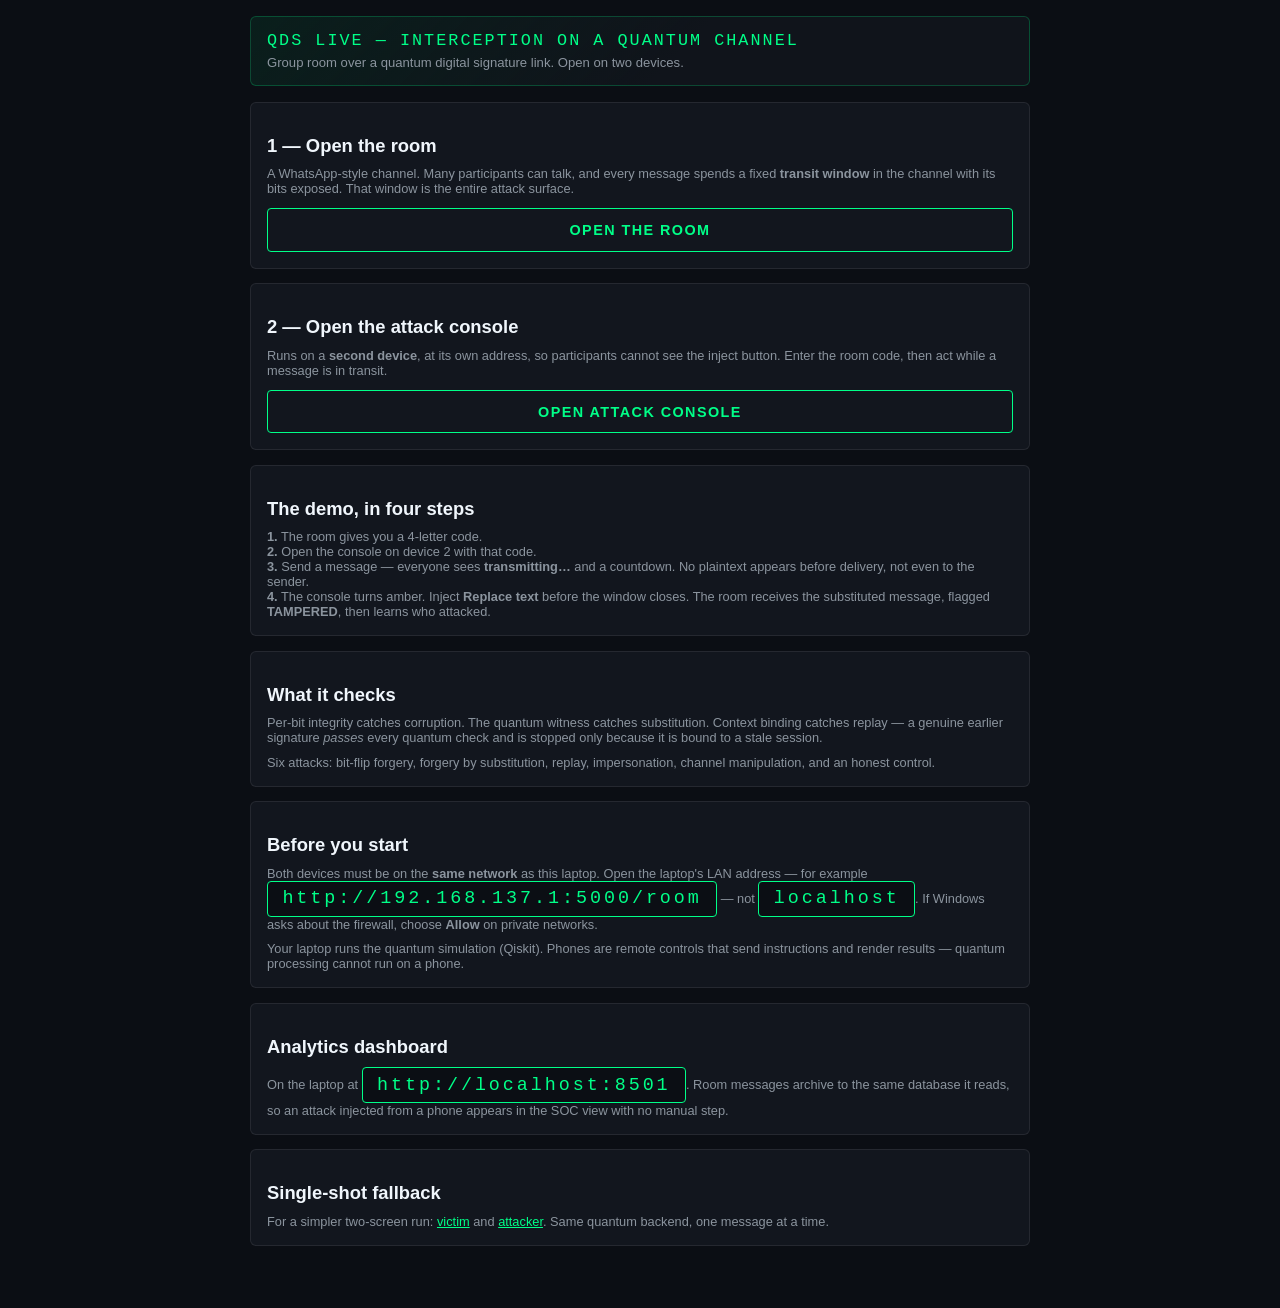
<file: templates/index.html>
<!DOCTYPE html>
<html lang="en">
<head>
<meta charset="utf-8">
<meta name="viewport" content="width=device-width, initial-scale=1.0">
<title>Quantum Digital Signature — Live Channel Demo</title>
<link rel="stylesheet" href="/static/style.css">
</head>
<body>
<div class="wrap">
  <div class="banner">
    <div class="title">QDS LIVE — INTERCEPTION ON A QUANTUM CHANNEL</div>
    <div class="sub">Group room over a quantum digital signature link. Open on two devices.</div>
  </div>

  <div class="card">
    <h1>1 — Open the room</h1>
    <p class="note">A WhatsApp-style channel. Many participants can talk, and every
    message spends a fixed <b>transit window</b> in the channel with its bits
    exposed. That window is the entire attack surface.</p>
    <a href="/room"><button class="ghost">OPEN THE ROOM</button></a>
  </div>

  <div class="card">
    <h1>2 — Open the attack console</h1>
    <p class="note">Runs on a <b>second device</b>, at its own address, so participants
    cannot see the inject button. Enter the room code, then act while a message
    is in transit.</p>
    <a href="/attack"><button class="ghost">OPEN ATTACK CONSOLE</button></a>
  </div>

  <div class="card">
    <h1>The demo, in four steps</h1>
    <p class="note">
      <b>1.</b> The room gives you a 4-letter code.<br>
      <b>2.</b> Open the console on device 2 with that code.<br>
      <b>3.</b> Send a message — everyone sees <b>transmitting…</b> and a countdown.
      No plaintext appears before delivery, not even to the sender.<br>
      <b>4.</b> The console turns amber. Inject <b>Replace text</b> before the
      window closes. The room receives the substituted message, flagged
      <b>TAMPERED</b>, then learns who attacked.
    </p>
  </div>

  <div class="card">
    <h1>What it checks</h1>
    <p class="note">Per-bit integrity catches corruption. The quantum witness catches
    substitution. Context binding catches replay — a genuine earlier signature
    <i>passes</i> every quantum check and is stopped only because it is bound to a
    stale session.</p>
    <p class="note">Six attacks: bit-flip forgery, forgery by substitution, replay,
    impersonation, channel manipulation, and an honest control.</p>
  </div>

  <div class="card">
    <h1>Before you start</h1>
    <p class="note">Both devices must be on the <b>same network</b> as this laptop.
    Open the laptop's LAN address — for example
    <span class="chip">http://192.168.137.1:5000/room</span> — not
    <span class="chip">localhost</span>. If Windows asks about the firewall,
    choose <b>Allow</b> on private networks.</p>
    <p class="note">Your laptop runs the quantum simulation (Qiskit). Phones are
    remote controls that send instructions and render results — quantum
    processing cannot run on a phone.</p>
  </div>

  <div class="card">
    <h1>Analytics dashboard</h1>
    <p class="note">On the laptop at <span class="chip">http://localhost:8501</span>.
    Room messages archive to the same database it reads, so an attack injected
    from a phone appears in the SOC view with no manual step.</p>
  </div>

  <div class="card">
    <h1>Single-shot fallback</h1>
    <p class="note">For a simpler two-screen run: <a href="/victim">victim</a> and
    <a href="/attacker">attacker</a>. Same quantum backend, one message at a time.</p>
  </div>
</div>
</body>
</html>
</file>
<file: static/style.css>
:root {
  --bg: #0b0e14;
  --card: #12161e;
  --line: rgba(0,255,136,0.22);
  --green: #00ff88;
  --amber: #ffc400;
  --red: #ff2d55;
  --text: #c9d1d9;
  --muted: #8b949e;
}
* { box-sizing: border-box; margin: 0; padding: 0; }
body {
  background: var(--bg);
  color: var(--text);
  font-family: "Segoe UI", Roboto, Helvetica, Arial, sans-serif;
  padding: 1rem 0.85rem 3rem;
  -webkit-text-size-adjust: 100%;
}
.wrap { max-width: 780px; margin: 0 auto; }
.banner {
  border: 1px solid var(--line);
  background: linear-gradient(135deg, rgba(0,255,136,0.07), #10141b 55%);
  padding: 0.9rem 1rem; margin-bottom: 1rem; border-radius: 6px;
}
.title { font-family: Consolas, "Courier New", monospace; color: var(--green);
  font-size: 1.05rem; letter-spacing: 0.12em; }
.sub { color: var(--muted); font-size: 0.82rem; margin-top: 0.3rem; }
h1 { font-size: 1.15rem; margin: 1rem 0 0.6rem; color: #f0f6fc; }
.card {
  background: var(--card); border: 1px solid rgba(255,255,255,0.08);
  border-radius: 6px; padding: 1rem; margin-bottom: 0.9rem;
}
label { display: block; font-size: 0.72rem; letter-spacing: 0.14em;
  text-transform: uppercase; color: var(--muted); margin-bottom: 0.4rem; }
input, select, textarea {
  width: 100%; background: #0b0e14; border: 1px solid rgba(255,255,255,0.14);
  color: var(--text); padding: 0.7rem 0.75rem; border-radius: 4px;
  font-family: Consolas, "Courier New", monospace; font-size: 0.95rem;
}
button {
  width: 100%; margin-top: 0.75rem; padding: 0.8rem;
  background: linear-gradient(90deg, #00c46a, var(--green));
  color: #04110a; border: 0; border-radius: 4px; font-weight: 700;
  letter-spacing: 0.1em; cursor: pointer; font-size: 0.9rem;
}
button:hover { filter: brightness(1.08); }
button:disabled { opacity: 0.45; cursor: not-allowed; }
button.ghost {
  background: transparent; border: 1px solid var(--green); color: var(--green);
}
.msg { border: 1px solid rgba(255,255,255,0.08); border-radius: 5px;
  padding: 0.75rem 0.85rem; margin: 0.5rem 0; }
.msg-label { font-size: 0.66rem; letter-spacing: 0.16em; text-transform: uppercase;
  color: var(--muted); }
.msg-value { font-family: Consolas, "Courier New", monospace; font-size: 1.05rem;
  margin-top: 0.3rem; word-break: break-all; color: #e6edf3; }
.msg-value.good { color: var(--green); }
.msg-value.bad { color: var(--red); }
.chip { font-family: Consolas, monospace; background: #0b0e14;
  border: 1px solid var(--green); color: var(--green); padding: 0.4rem 0.9rem;
  border-radius: 4px; font-size: 1.15rem; letter-spacing: 0.16em;
  display: inline-block; }
.verdict { padding: 0.4rem 0.9rem; border-radius: 4px; font-family: Consolas, monospace;
  letter-spacing: 0.1em; display: inline-block; font-size: 0.9rem; }
.v-ok { background: rgba(0,255,136,0.15); color: var(--green); border: 1px solid var(--green); }
.v-suspect { background: rgba(255,196,0,0.15); color: var(--amber); border: 1px solid var(--amber); }
.v-bad { background: rgba(255,45,85,0.15); color: var(--red); border: 1px solid var(--red); }
.note { color: var(--muted); font-size: 0.8rem; margin-top: 0.6rem; }
.err { color: var(--red); font-size: 0.85rem; margin-top: 0.5rem; }
table { width: 100%; border-collapse: collapse; font-family: Consolas, monospace;
  font-size: 0.82rem; margin-top: 0.5rem; }
th, td { text-align: left; padding: 0.35rem 0.5rem; border-bottom: 1px solid rgba(255,255,255,0.07); }
th { color: var(--muted); font-weight: 400; font-size: 0.7rem; letter-spacing: 0.1em; }
tr.bad td { color: var(--red); }
.row { display: flex; gap: 0.6rem; align-items: center; flex-wrap: wrap; }
.row > * { flex: 1; }
.hint { font-size: 0.78rem; color: var(--muted); margin-top: 0.35rem; }
a { color: var(--green); }
</file>
